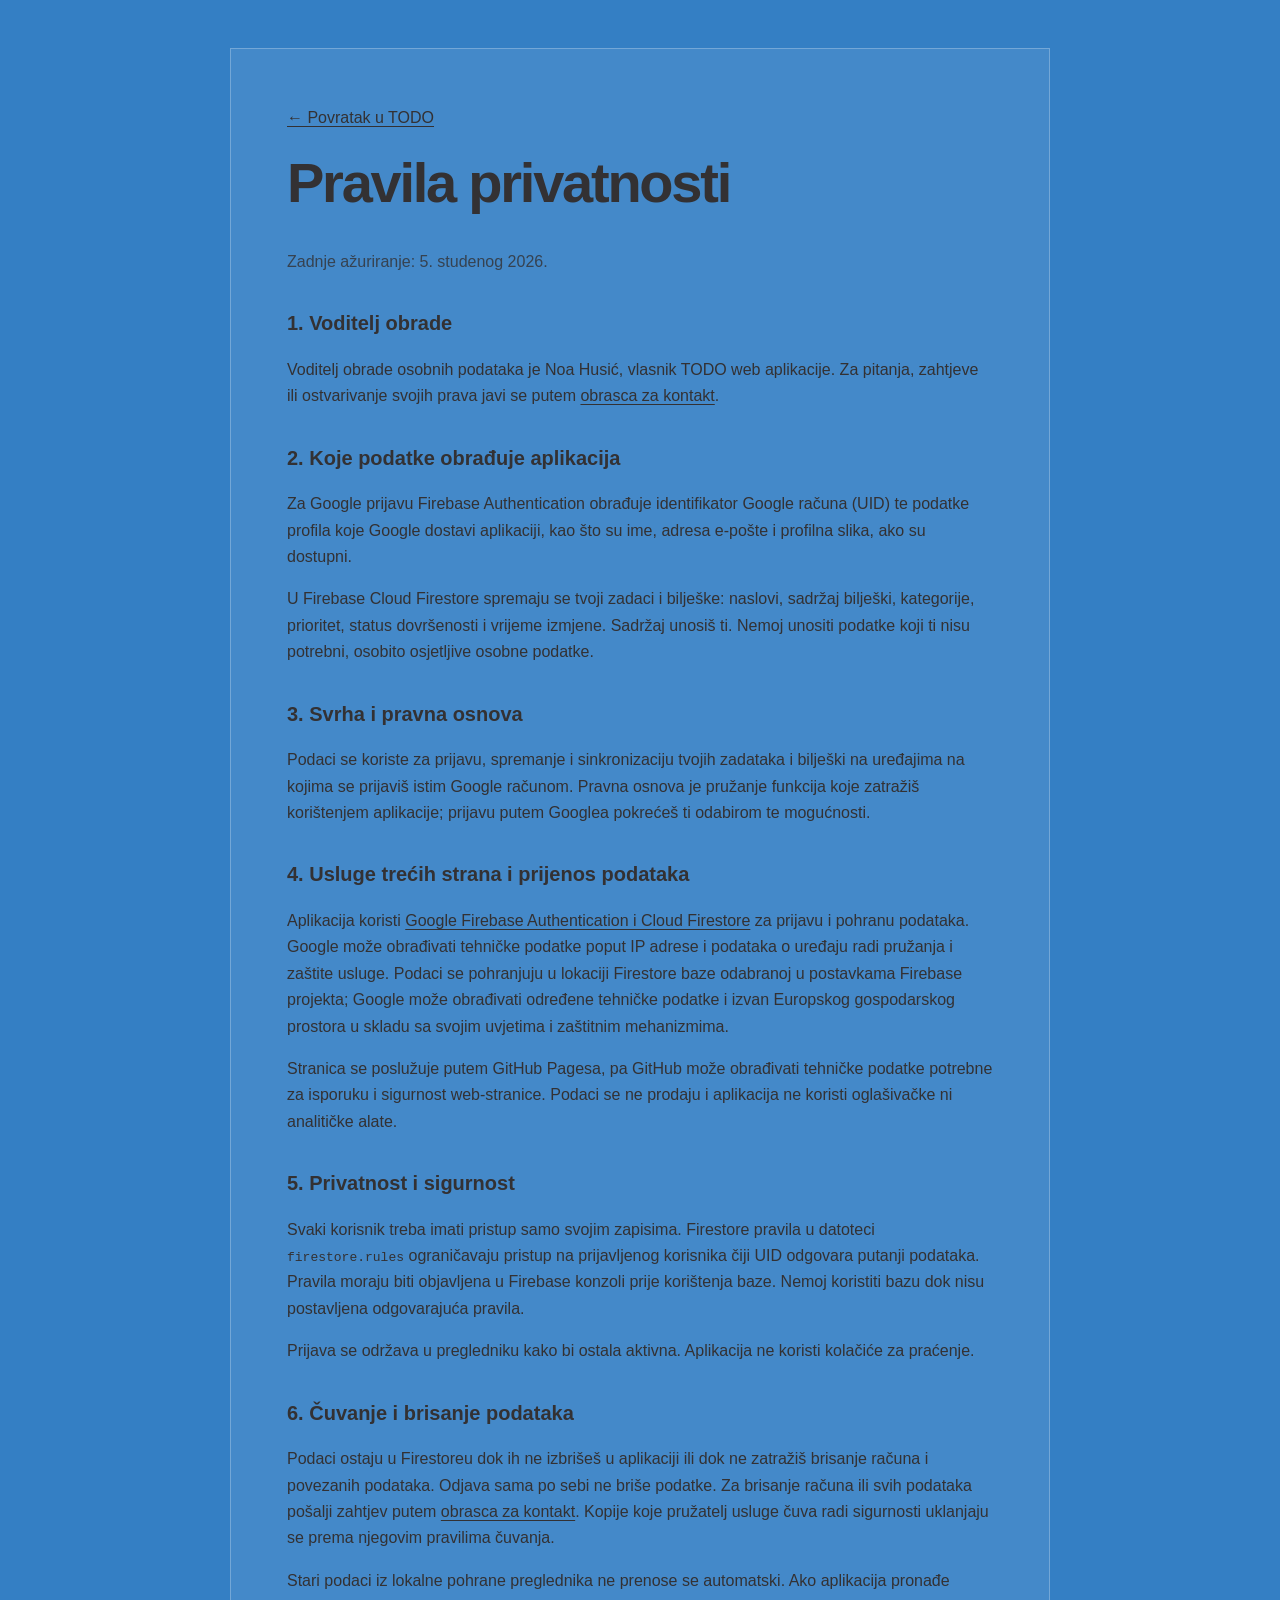
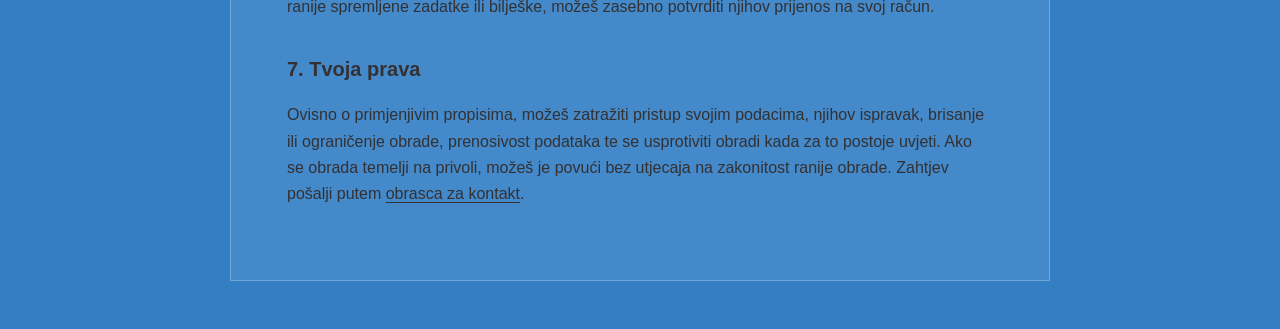
<file: privatnost.html>
<!DOCTYPE html>
<html lang="hr">
<head>
  <meta charset="utf-8">
  <meta name="viewport" content="width=device-width, initial-scale=1">
  <meta name="color-scheme" content="light">
  <title>Pravila privatnosti — TODO</title>
  <link rel="stylesheet" href="assets/css/privacy.css">
</head>
<body>
  <main>
    <a class="back" href="index.html">← Povratak u TODO</a>
    <h1>Pravila privatnosti</h1>
    <p class="updated">Zadnje ažuriranje: 5. studenog 2026.</p>

    <h2>1. Voditelj obrade</h2>
    <p>Voditelj obrade osobnih podataka je Noa Husić, vlasnik TODO web aplikacije. Za pitanja, zahtjeve ili ostvarivanje svojih prava javi se putem <a href="https://noahusicdev.site/kontakt.html">obrasca za kontakt</a>.</p>

    <h2>2. Koje podatke obrađuje aplikacija</h2>
    <p>Za Google prijavu Firebase Authentication obrađuje identifikator Google računa (UID) te podatke profila koje Google dostavi aplikaciji, kao što su ime, adresa e-pošte i profilna slika, ako su dostupni.</p>
    <p>U Firebase Cloud Firestore spremaju se tvoji zadaci i bilješke: naslovi, sadržaj bilješki, kategorije, prioritet, status dovršenosti i vrijeme izmjene. Sadržaj unosiš ti. Nemoj unositi podatke koji ti nisu potrebni, osobito osjetljive osobne podatke.</p>

    <h2>3. Svrha i pravna osnova</h2>
    <p>Podaci se koriste za prijavu, spremanje i sinkronizaciju tvojih zadataka i bilješki na uređajima na kojima se prijaviš istim Google računom. Pravna osnova je pružanje funkcija koje zatražiš korištenjem aplikacije; prijavu putem Googlea pokrećeš ti odabirom te mogućnosti.</p>

    <h2>4. Usluge trećih strana i prijenos podataka</h2>
    <p>Aplikacija koristi <a href="https://firebase.google.com/support/privacy">Google Firebase Authentication i Cloud Firestore</a> za prijavu i pohranu podataka. Google može obrađivati tehničke podatke poput IP adrese i podataka o uređaju radi pružanja i zaštite usluge. Podaci se pohranjuju u lokaciji Firestore baze odabranoj u postavkama Firebase projekta; Google može obrađivati određene tehničke podatke i izvan Europskog gospodarskog prostora u skladu sa svojim uvjetima i zaštitnim mehanizmima.</p>
    <p>Stranica se poslužuje putem GitHub Pagesa, pa GitHub može obrađivati tehničke podatke potrebne za isporuku i sigurnost web-stranice. Podaci se ne prodaju i aplikacija ne koristi oglašivačke ni analitičke alate.</p>

    <h2>5. Privatnost i sigurnost</h2>
    <p>Svaki korisnik treba imati pristup samo svojim zapisima. Firestore pravila u datoteci <code>firestore.rules</code> ograničavaju pristup na prijavljenog korisnika čiji UID odgovara putanji podataka. Pravila moraju biti objavljena u Firebase konzoli prije korištenja baze. Nemoj koristiti bazu dok nisu postavljena odgovarajuća pravila.</p>
    <p>Prijava se održava u pregledniku kako bi ostala aktivna. Aplikacija ne koristi kolačiće za praćenje.</p>

    <h2>6. Čuvanje i brisanje podataka</h2>
    <p>Podaci ostaju u Firestoreu dok ih ne izbrišeš u aplikaciji ili dok ne zatražiš brisanje računa i povezanih podataka. Odjava sama po sebi ne briše podatke. Za brisanje računa ili svih podataka pošalji zahtjev putem <a href="https://noahusicdev.site/kontakt.html">obrasca za kontakt</a>. Kopije koje pružatelj usluge čuva radi sigurnosti uklanjaju se prema njegovim pravilima čuvanja.</p>
    <p>Stari podaci iz lokalne pohrane preglednika ne prenose se automatski. Ako aplikacija pronađe ranije spremljene zadatke ili bilješke, možeš zasebno potvrditi njihov prijenos na svoj račun.</p>

    <h2>7. Tvoja prava</h2>
    <p>Ovisno o primjenjivim propisima, možeš zatražiti pristup svojim podacima, njihov ispravak, brisanje ili ograničenje obrade, prenosivost podataka te se usprotiviti obradi kada za to postoje uvjeti. Ako se obrada temelji na privoli, možeš je povući bez utjecaja na zakonitost ranije obrade. Zahtjev pošalji putem <a href="https://noahusicdev.site/kontakt.html">obrasca za kontakt</a>.</p>
  </main>
</body>
</html>
</file>
<file: assets/css/privacy.css>
:root {
  color-scheme: light;
  font-family: "Helvetica Neue", Helvetica, Arial, sans-serif;
  color: #333133;
  background: #347fc4;
}

* { box-sizing: border-box; }
body { margin: 0; padding: 24px; }
main { width: min(820px, 100%); margin: 24px auto; padding: clamp(24px, 6vw, 56px); background: rgba(255,255,255,.08); border: 1px solid rgba(255,255,255,.25); line-height: 1.65; }
h1 { margin-top: 0; font-size: clamp(2rem, 6vw, 3.5rem); line-height: 1; letter-spacing: -.04em; }
h2 { margin-top: 2rem; font-size: 1.25rem; }
a { color: inherit; text-underline-offset: .2em; }
.back { display: inline-block; margin-bottom: 24px; }
.updated { opacity: .8; }
@media (max-width: 600px) {
  body { padding: 10px; }
  main { margin: 10px auto; }
}
</file>
